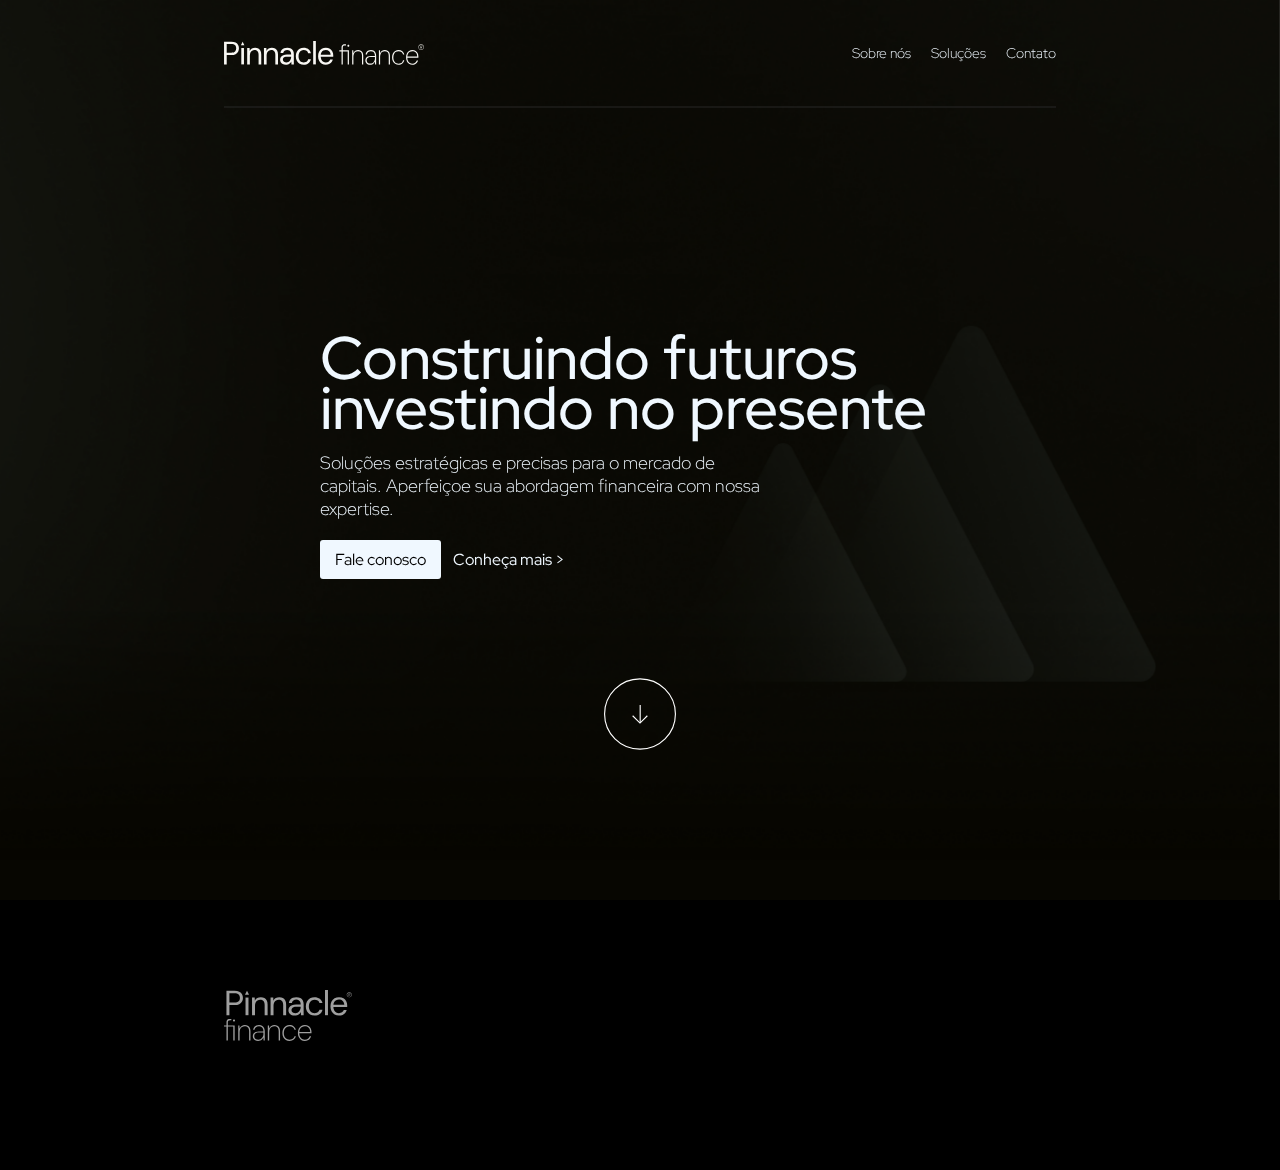
<file: index.html>
<!DOCTYPE html>
<html lang="pt-br">
<head>
    <meta charset="UTF-8">
    <meta name="viewport" content="width=device-width, initial-scale=1.0">
    <title>Pinnacle Finance</title>
    <link rel="stylesheet" href="style.css">
</head>
<body>
    <header>
        <div class="container-header">
        <img class="logoheader" src="assets/02 LH PF_OW.svg">
            <nav class="nav-headerlist">
                <ul>
                    <li>Sobre nós</li>
                    <li>Soluções</li>
                    <li>Contato</li>
                </ul>
            </nav>
        </div>
    </header>

    <section class="principal">
        <h1 class="slogan">Construindo futuros <br>investindo no presente</h1>
        <p class="subslogan">Soluções estratégicas e precisas para o mercado de capitais. Aperfeiçoe sua abordagem financeira com nossa expertise.</P>
        <div class="principallinks">
            <a class="principallinks1" href="https://wa.me/5588998583569" target="_blank" style="text-decoration: none; color: black; background-color: aliceblue;">Fale conosco</a>
            <a class="principallinks2" href="https://www.instagram.com/pinnaclefinancebr/" target="_blank" style="text-decoration: none; color: aliceblue;">Conheça mais ></a>

        </div>
        <div class="principalseta">
            <img src="assets/seta.svg" class="seta">
        </div>
    </section>

    
    <footer>
        <div class="footer-faixa1">
        <div class="container-footer">
            <img src="assets/03 LV PF_GRAY.svg" class="logo-footer">
        </div>
        </div>
    </footer>
    

</body>
</html>
</file>
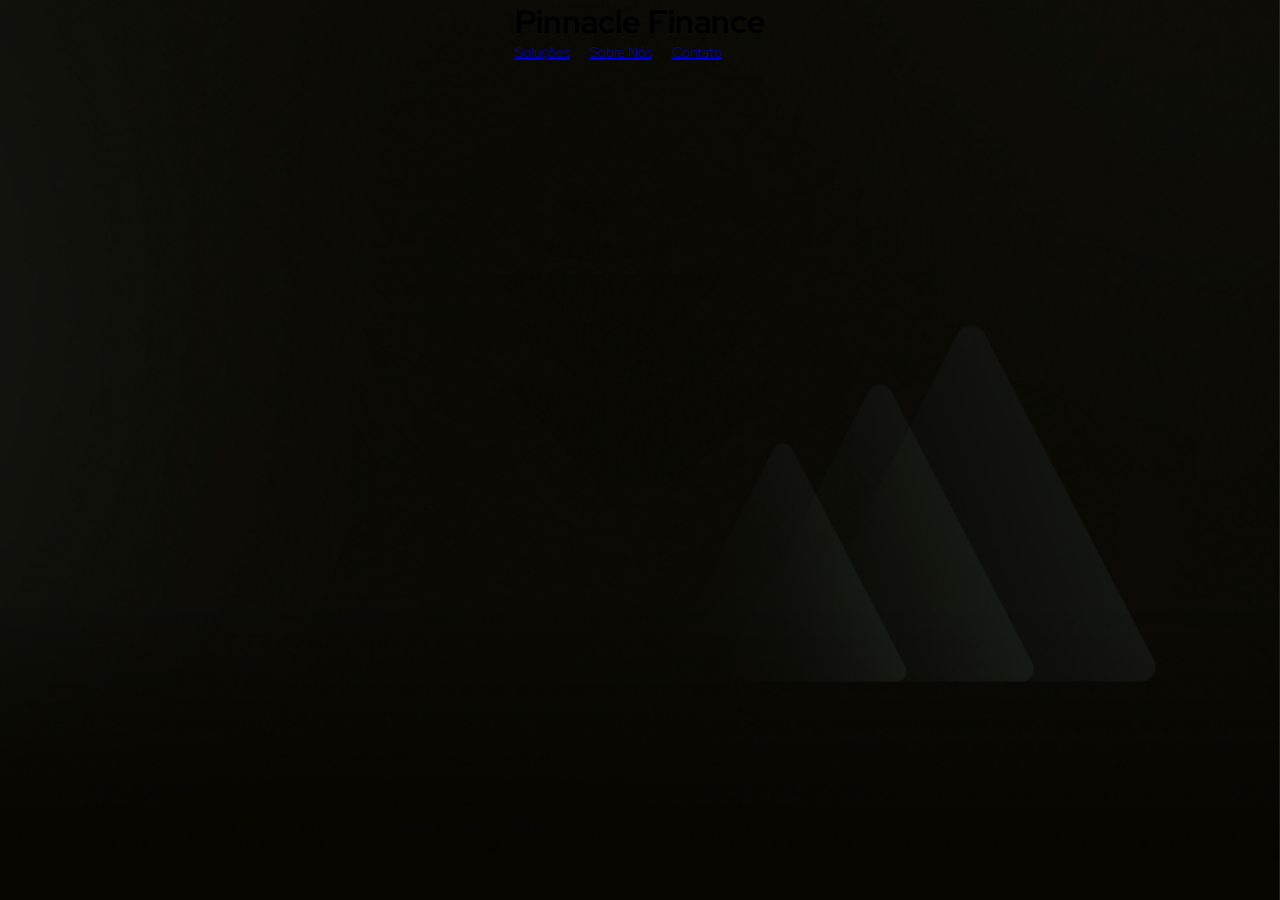
<file: contato.html>
<!DOCTYPE html>
<html lang="pt-br">
<head>
    <meta charset="UTF-8">
    <meta name="viewport" content="width=device-width, initial-scale=1.0">
    <title>Pinnacle Finance</title>
    <link rel="stylesheet" href="style.css">
</head>
<body>
    <header class="cabecalho">
        <div class="cabecalhoal">
            <div>
                <h1 class="logo">Pinnacle <span class="logo2">Finance</span></h1>
            </div>
            <div>
                <ul class="linksnavegacao">
                    <li class="linksnavegacaolista"><a class="linksancora" href="solucoes.html">Soluções</a></li>
                    <li class="linksnavegacaolista"><a class="linksancora" href="sobrenos.html">Sobre Nós</a></li>
                    <li class="linksnavegacaolista"><a class="linksancora" href="contato.html">Contato</a></li>
                </ul>                
            </div>
        </div>
    </header>
    <section>

    </section>
</body>
</html>
</file>
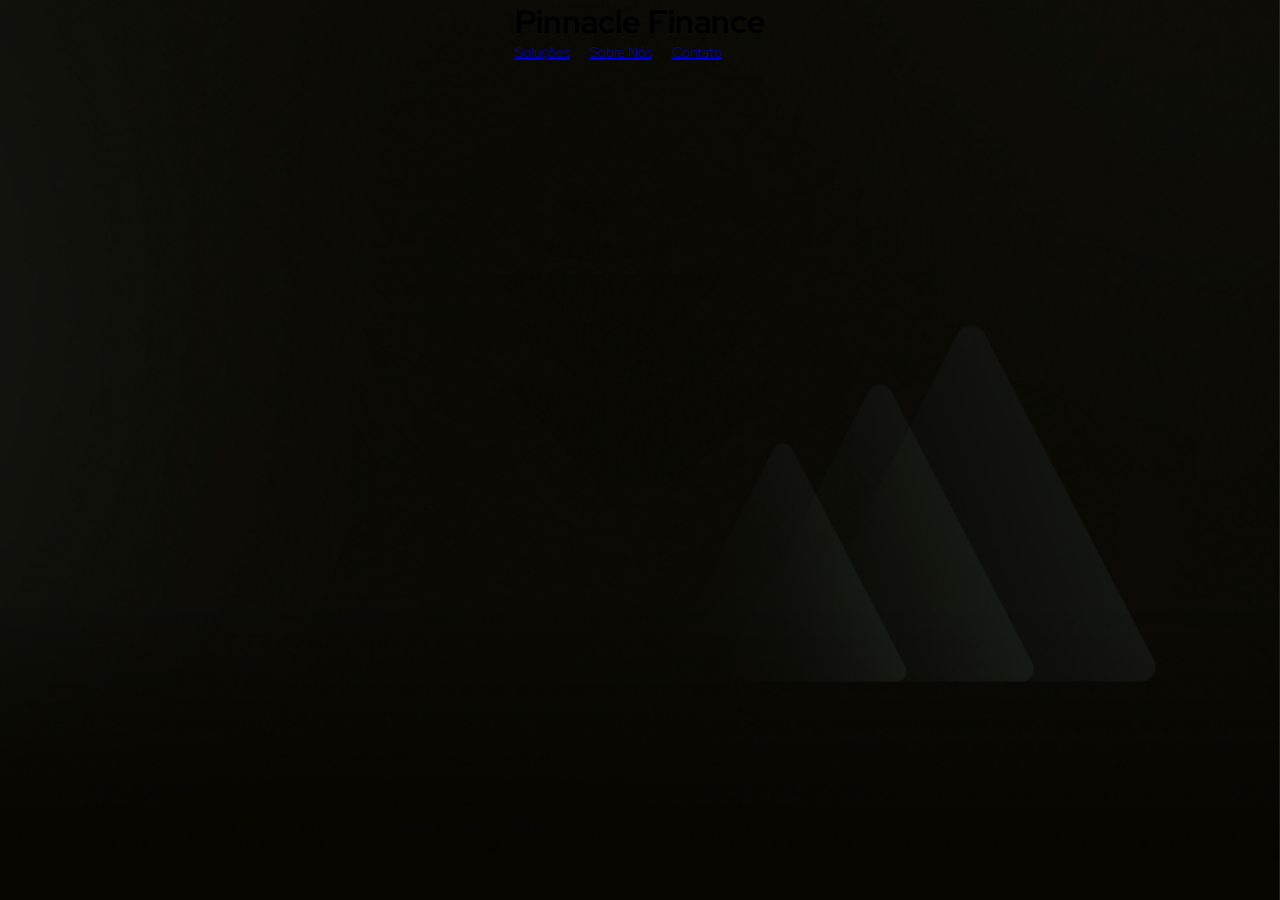
<file: solucoes.html>
<!DOCTYPE html>
<html lang="pt-br">
<head>
    <meta charset="UTF-8">
    <meta name="viewport" content="width=device-width, initial-scale=1.0">
    <title>Pinnacle Finance</title>
    <link rel="stylesheet" href="style.css">
</head>
<body>
    <header class="cabecalho">
        <div class="cabecalhoal">
            <div>
                <h1 class="logo">Pinnacle <span class="logo2">Finance</span></h1>
            </div>
            <div>
                <ul class="linksnavegacao">
                    <li class="linksnavegacaolista"><a class="linksancora" href="solucoes.html">Soluções</a></li>
                    <li class="linksnavegacaolista"><a class="linksancora" href="sobrenos.html">Sobre Nós</a></li>
                    <li class="linksnavegacaolista"><a class="linksancora" href="contato.html">Contato</a></li>
                </ul>         
            </div>
        </div>
    </header>
    <section>

    </section>
</body>
</html>
</file>
<file: style.css>
@import url('https://fonts.googleapis.com/css2?family=Red+Hat+Display:ital,wght@0,300..900;1,300..900&display=swap');

* {
    margin: 0;
    padding: 0;
    box-sizing: border-box;
    font-family: "Red Hat Display", sans-serif;
}

body::before {
    content: '';
    position: fixed;
    top: 0;
    left: 0;
    width: 100%;
    height: 100%;
    background-image: url(assets/SITE.jpg);
    background-size: cover;
    background-position: center;
    background-repeat: no-repeat;
    z-index: -1;
}

header {
    height: 12vh;
    display: flex;
    justify-content: center;
}

.container-header {
    width: 65vw;
    display: flex;
    justify-content: space-between;
    align-items: center;
    border-bottom: 2px solid #2d2d2d6d;
}

.logoheader {
    width: 200px;
}

ul {
    display: flex;
    list-style-type: none;
    gap: 20px;
    color: aliceblue;
    font-size: 0.85rem;
    font-weight: 300;
}

.principal {
    height: calc(100vh - 12vh);
    max-width: 50vw;
    margin: auto;
    padding-top: 25vh;
}

.slogan {
    color: aliceblue;
    font-weight: 500;
    font-size: 3.75rem;
    line-height: 50px;
    margin-bottom: 2vh;
}

.subslogan {
    color: aliceblue;
    font-weight: 200;
    font-size: 1.125rem;
    padding-right: 15vw;
}

.principallinks {
    color: aliceblue;
    margin-top: 3.2vh;
}

.principallinks1 {
    margin-right: 0.7vw;
    color: black;
    background-color: aliceblue;
    border-radius: 0.1875rem;
    padding: 9px 15px;
    text-decoration: none;
}

.principallinks2 {
    text-decoration: none;
    color: aliceblue;
}

.principalseta {
    margin-top: 12vh;
    text-align: center;
}

.seta {
    width: 4.5rem;
}

footer {
    background-color: hsl(0, 0%, 0%);
    height: 30vh;
}

.footer-faixa1 {
    padding-top: 10vh;
    display: flex;
    justify-content: center;
}

.container-footer {
    display: flex;
    width: 65vw;
}

.logo-footer {
    margin-top: 0vh;
    width: 10vw;
}

@media (max-width: 768px) {
    header {
        height: 12vh;
        display: flex;
        justify-content: center;
    }

    ul {
        display: flex;
        list-style-type: none;
        gap: 10px;
        color: aliceblue;
        font-size: 0.5rem;
        font-weight: 300;
    }

    .container-header {
        width: 85vw;
        display: flex;
        justify-content: space-between;
        align-items: center;
        border-bottom: 2px solid #2d2d2d6d;
    }

    .logoheader {
        width: 150px;
    }

    .principal {
        height: calc(100vh - 12vh);
        max-width: 75vw;
        margin: auto;
        padding-top: 25vh;
    }

    .slogan {
        color: aliceblue;
        font-weight: 500;
        font-size: 2.8rem;
        line-height: 38px;
        margin-bottom: 2vh;
    }

    .subslogan {
        color: aliceblue;
        font-weight: 200;
        font-size: 0.9rem;
        text-align: start;
    }

    .principalseta {
        margin-top: 20vh;
        text-align: center;
    }

    .seta {
        width: 3rem;
    }

    .principallinks {
        color: aliceblue;
        margin-top: 3.2vh;
        font-size: 0.8rem;
    }

    .principallinks1 {
        margin-right: 0.7vw;
        color: black;
        background-color: aliceblue;
        border-radius: 0.1875rem;
        padding: 7px 12px;
        text-decoration: none;
    }

    .principallinks2 {
        text-decoration: none;
        color: aliceblue;
    }

    .footer-faixa1 {
        padding-top: 10vh;
        display: flex;
        justify-content: center;
    }

    .container-footer {
        display: flex;
        width: 65vw;
    }

    .logo-footer {
        margin-top: 0vh;
        width: 20vw;
    }
}
</file>
